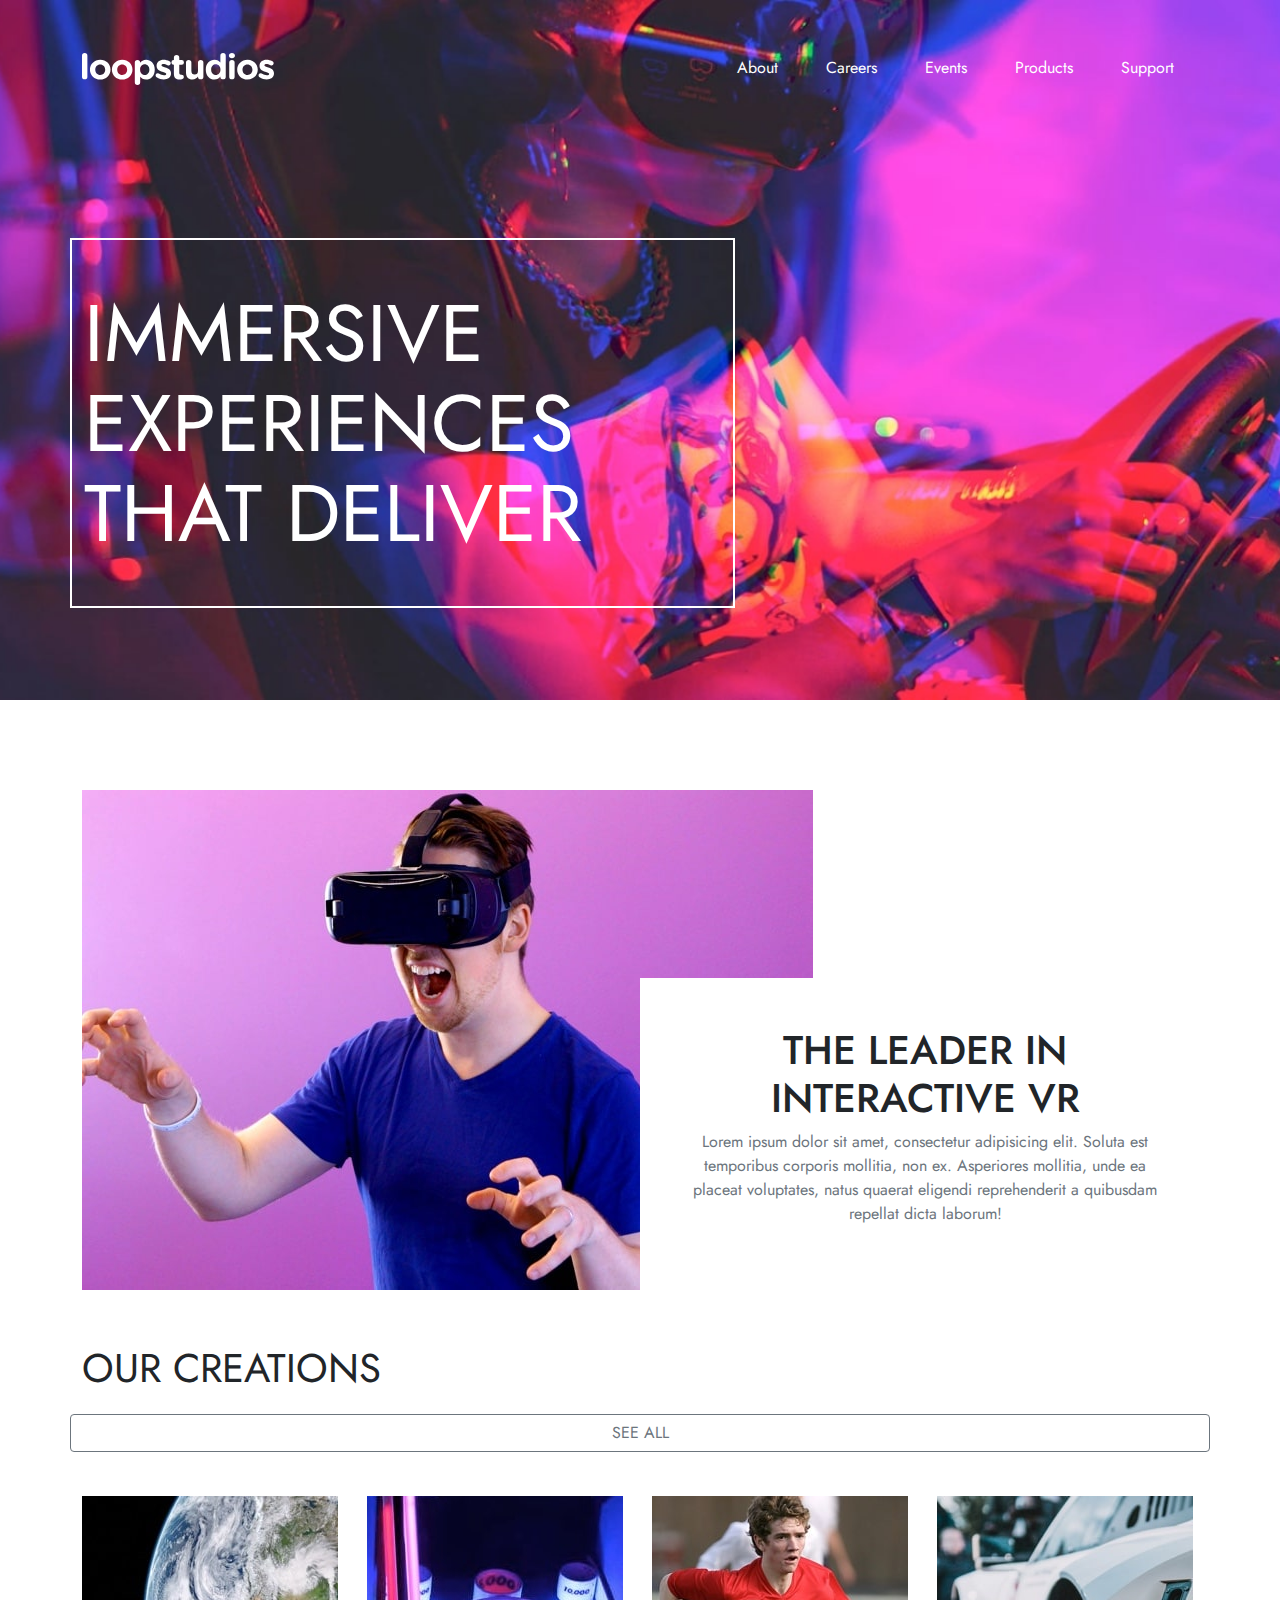
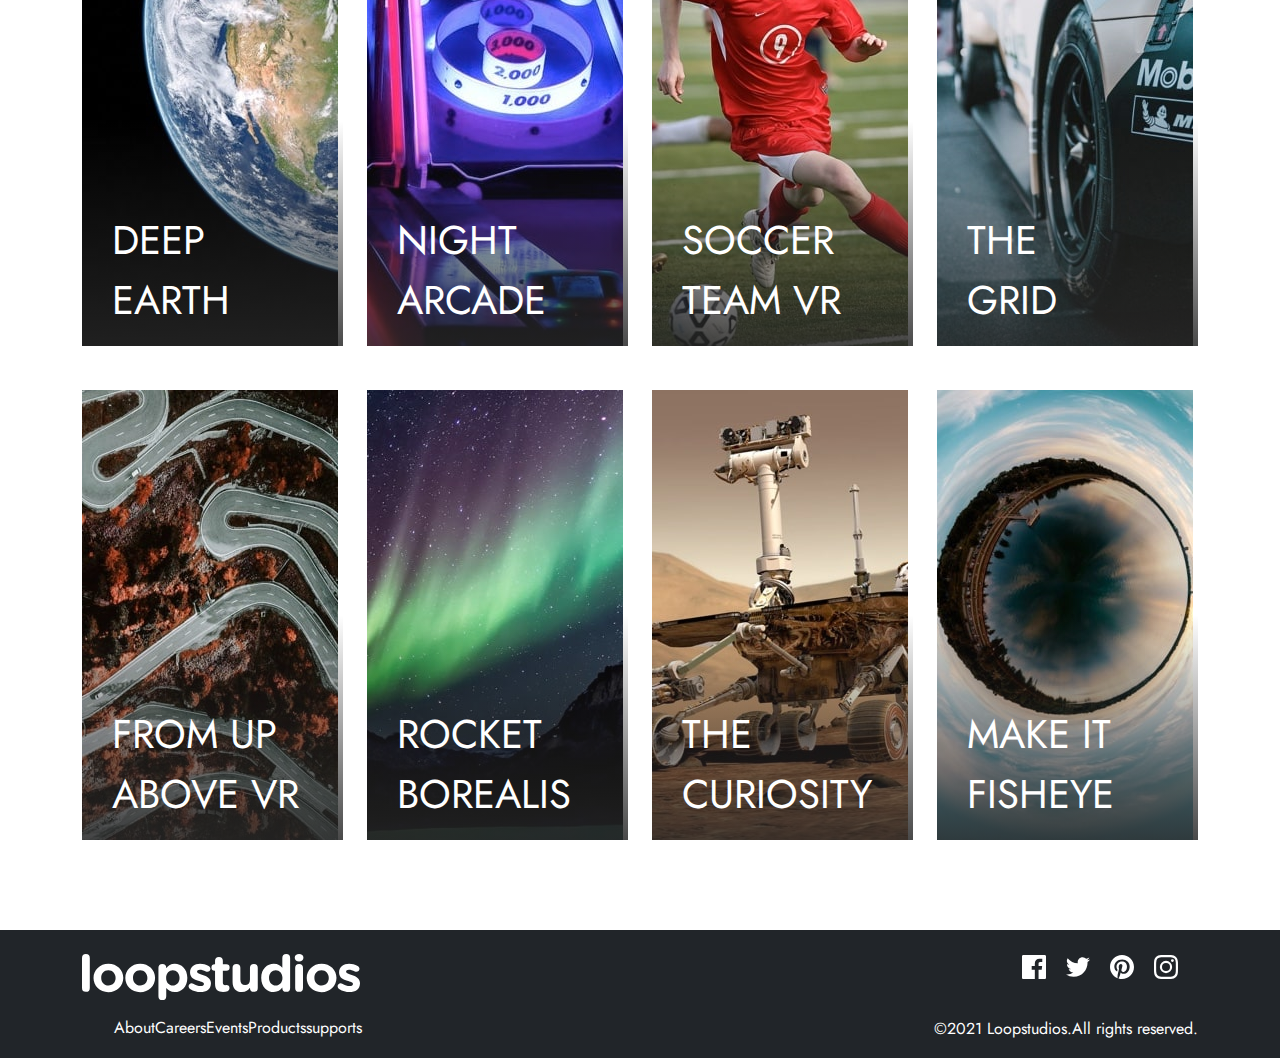
<file: index.html>
<!doctype html>
<html>
<head>
<meta charset="utf-8">
<title>Untitled Document</title>
<meta name="viewport" content="width=device-width, initial-scale=1.0">
<link rel="stylesheet" href="bootstrap.min.css">
<!--<link rel="stylesheet" href="https://maxcdn.bootstrapcdn.com/bootstrap/4.0.0/css/bootstrap.min.css" integrity="sha384-Gn5384xqQ1aoWXA+058RXPxPg6fy4IWvTNh0E263XmFcJlSAwiGgFAW/dAiS6JXm" crossorigin="anonymous">-->
<link rel="stylesheet" type="text/css" href="tamrin6-boot2.css">
<link rel="preconnect" href="https://fonts.gstatic.com">
<link href="https://fonts.googleapis.com/css2?family=Jost:ital,wght@0,200;1,300&display=swap" rel="stylesheet">
</head>
<body>
<header>
   <div class="container-fluid nav-pic pb-5" >
  	  <div class="container">
				 <nav class="navbar navbar-expand-lg navbar-light pt-5 px-0 navbar-f">
						  <a class="navbar-brand" href="#"><img src="images/logo.svg"></a>
						  <button class="navbar-toggler" type="button" data-toggle="collapse" onClick="openNav()" aria-controls="navbarSupportedContent" aria-expanded="false" aria-label="Toggle navigation">
							<span class="navbar-toggler-icon"></span>
						  </button>

						  <div class="collapse navbar-collapse justify-content-end" id="navbarSupportedContent">
								  <ul class="navbar-nav">
										  <li class="nav-item mx-3 d-flex flex-column align-items-sm-center align-items-center">
											<a class="nav-link text-white" href="#">About</a>
											<div class="nav-underline"></div>
										  </li>
										  <li class="nav-item mx-3 d-flex flex-column align-items-sm-center align-items-center">
											<a class="nav-link text-white" href="#">Careers</a>
											<div class="nav-underline"></div>
										  </li>
										  <li class="nav-item mx-3 d-flex flex-column align-items-sm-center align-items-center">
											<a class="nav-link text-white" href="#">Events</a>
											<div class="nav-underline"></div>
										  </li>
										  <li class="nav-item mx-3 d-flex flex-column align-items-sm-center align-items-center">
											<a class="nav-link text-white" href="#">Products</a>
											<div class="nav-underline"></div>
										  </li>
										  <li class="nav-item mx-3 d-flex flex-column align-items-sm-center align-items-center">
											<a class="nav-link text-white" href="#">Support</a>
											<div class="nav-underline"></div>
										  </li>  
									</ul>
					      </div>
					      <div id="mySidenav" class="sidenav">
							  <a href="#" class="closebtn" onclick="closeNav()">&times;</a>
							  <a href="#">About</a>
							  <a href="#">Careers</a>
							  <a href="#">Events</a>
							  <a href="#">Products</a>
							  <a href="#">Support</a>
						  </div>
		         </nav>
		         <div class="row">
		         	<div class="col-lg-7 pl-5 py-md-5 nav-box text-uppercase text-white">immersive<br>experiences<br>that deliver</div>
		         </div>
  	  </div>
   </div>
</header>
<main class="main-marjin">
  <div class="container">
	   <section>
		     <div class="row flex-column flex-lg-row position-relative my-5">
			        <div class="col-lg-8">
					   <img src="images/image-interactive.jpg" class="img-fluid">
					</div>
					<div class="col-lg-6 position-absolute p-5 bg-white row1">
					   <div class="d-felx justify-content-center align-items-center">
					   	  <h1 class="text-uppercase text-dark text-center text-lg-left">the leader in interactive vr</h1>
					      <p class="text-secondary text-center text-lg-left">Lorem ipsum dolor sit amet, consectetur adipisicing elit. Soluta est temporibus corporis mollitia, non ex. Asperiores mollitia, unde ea placeat voluptates, natus quaerat eligendi reprehenderit a quibusdam repellat dicta laborum!</p>
					   </div>
			        </div>
		     </div>
	   </section>
	   <section>
		   <div class="row d-flex flex-md-row justify-content-md-between flex-column align-items-center main-row1">
				<p class="text-uppercase text-dark pl-2">our creations</p>

				<div class="btn btn-outline-secondary px-5 mb-4 d-none d-md-block">SEE ALL</div>
		   </div>
		   <div class="row row-cols-1 row-cols-md-3 row-cols-lg-4 gy-4 justify-content-center">
			      <div class="col">	  
							<div class="item position-relative">
						       <img src="mobile/image-deep-earth.jpg" alt="" class="img-fluid d-block d-md-none">
						       <img src="images/image-deep-earth.jpg" alt="" class="img-fluid d-none d-md-block"> 
							   <div class="item-gradiant position-absolute">
							     
							   </div>
							    <p class="text-white item-text text-uppercase position-absolute">DEEP<br>EARTH</p>
							</div>
				 </div>
		         <div class="col">	  
							<div class="item position-relative" >
						       <img src="mobile/image-night-arcade.jpg" alt="" class="img-fluid d-block d-md-none">
						       <img src="images/image-night-arcade.jpg" alt="" class="img-fluid d-none d-md-block"> 
							   <div class="item-gradiant position-absolute">
							     
							   </div>
							    <p class="text-white item-text text-uppercase position-absolute">night<br>arcade</p>
							</div>
				 </div>
		          <div class="col">	  
							<div class="item position-relative" >
						       <img src="mobile/image-soccer-team.jpg" alt="" class="img-fluid d-block d-md-none">
						       <img src="images/image-soccer-team.jpg" alt="" class="img-fluid d-none d-md-block"> 
							   <div class="item-gradiant position-absolute">
							     
							   </div>
							    <p class="text-white item-text text-uppercase position-absolute">soccer<br>team vr</p>
							</div>
				 </div>
		          <div class="col">	  
							<div class="item position-relative" >
						       <img src="mobile/image-grid.jpg" alt="" class="img-fluid d-block d-md-none">
						       <img src="images/image-grid.jpg" alt="" class="img-fluid d-none d-md-block"> 
							   <div class="item-gradiant position-absolute">
							     
							   </div>
							    <p class="text-white item-text text-uppercase position-absolute">the<br>grid</p>
							</div>
				 </div>
		          <div class="col">	  
							<div class="item position-relative" >
						       <img src="mobile/image-from-above.jpg" alt="" class="img-fluid d-block d-md-none">
						       <img src="images/image-from-above.jpg" alt="" class="img-fluid d-none d-md-block"> 
							   <div class="item-gradiant position-absolute">
							     
							   </div>
							    <p class="text-white item-text text-uppercase position-absolute">from up<br>above vr</p>
							</div>
				 </div>
		          <div class="col">	  
							<div class="item position-relative" >
						       <img src="mobile/image-pocket-borealis.jpg" alt="" class="img-fluid d-block d-md-none">
						       <img src="images/image-pocket-borealis.jpg" alt="" class="img-fluid d-none d-md-block"> 
							   <div class="item-gradiant position-absolute">
							     
							   </div>
							    <p class="text-white item-text text-uppercase position-absolute">rocket<br>borealis</p>
							</div>
				 </div>
		          <div class="col">	  
							<div class="item position-relative" >
						       <img src="mobile/image-curiosity.jpg" alt="" class="img-fluid d-block d-md-none">
						       <img src="images/image-curiosity.jpg" alt="" class="img-fluid d-none d-md-block"> 
							   <div class="item-gradiant position-absolute">
							     
							   </div>
							    <p class="text-white item-text text-uppercase position-absolute">the<br>curiosity</p>
							</div>
				 </div>
		          <div class="col">	  
							<div class="item position-relative" >
						       <img src="mobile/image-fisheye.jpg" alt="" class="img-fluid d-block d-md-none">
						       <img src="images/image-fisheye.jpg" alt="" class="img-fluid d-none d-md-block"> 
							   <div class="item-gradiant position-absolute">
							     
							   </div>
							    <p class="text-white item-text text-uppercase position-absolute">make it<br>fisheye</p>
							</div>
				 </div>
			      
			     

			 
		   </div>
		   <div class="d-flex flex-row justify-content-center">
		      <div class="btn btn-outline-secondary px-5 my-5 d-block-none d-md-none">SEE ALL</div>
		   </div>
	   </section>
   </div>
</main>
<footer class="footer1">
	<div class="containerfluid bg-dark">
	  <div class="container">
		<div class="row justify-content-center justify-content-md-between pt-4">
		  <div class="col-md-6 d-flex justify-content-center justify-content-md-start">
		  	<img src="images/logo.svg">
		  </div>
		  <div class="col-md-6 pr-0">
		  	<ul class="d-flex flex-row justify-content-center justify-content-md-end row1" >
				<li><a href="#"><img src="images/icon-facebook.svg" alt=""><div></div></a></li>
				<li><a href="#"><img src="images/icon-twitter.svg" alt=""><div></div></a></li>
				<li><a href="#"><img src="images/icon-pinterest.svg" alt=""><div></div></a></li>
				<li><a href="#"><img src="images/icon-instagram.svg" alt=""><div></div></a></li>
			</ul>
		  </div>	
		</div>
		<div class="row justify-content-between">
			 <div class="col-md-6 d-flex flex-row justify-content-center justify-content-md-start">
		  	   <ul class="d-flex flex-column flex-md-row pl-0 mt-3 row2 " >
					<li class="d-flex flex-column justify-content-center align-items-center mr-3"><a href="#">About</a><div></div></li>
					<li class="d-flex flex-column justify-content-center align-items-center mr-3"><a href="#">Careers</a><div></div></li>
					<li class="d-flex flex-column justify-content-center align-items-center mr-3"><a href="#">Events</a><div></div></li>
					<li class="d-flex flex-column justify-content-center align-items-center mr-3"><a href="#">Products</a><div></div></li>
					<li class="d-flex flex-column justify-content-center align-items-center mr-3"><a href="#">supports</a><div></div></li>
			  </ul>
		     </div>
		     <div class="col-md-6 d-flex justify-content-center justify-content-md-end align-items-center text-white">
	         	<div>
	         		&copy;2021 Loopstudios.All rights reserved.
	         	</div>
		         		
			 </div>	
		</div>
		</div>
    </div>	
</footer>
<script src="SideNav.js"></script>
<script src="https://code.jquery.com/jquery-3.2.1.slim.min.js" integrity="sha384-KJ3o2DKtIkvYIK3UENzmM7KCkRr/rE9/Qpg6aAZGJwFDMVNA/GpGFF93hXpG5KkN" crossorigin="anonymous"></script>
<script src="https://cdnjs.cloudflare.com/ajax/libs/popper.js/1.12.9/umd/popper.min.js" integrity="sha384-ApNbgh9B+Y1QKtv3Rn7W3mgPxhU9K/ScQsAP7hUibX39j7fakFPskvXusvfa0b4Q" crossorigin="anonymous"></script>
<script src="https://maxcdn.bootstrapcdn.com/bootstrap/4.0.0/js/bootstrap.min.js" integrity="sha384-JZR6Spejh4U02d8jOt6vLEHfe/JQGiRRSQQxSfFWpi1MquVdAyjUar5+76PVCmYl" crossorigin="anonymous"></script>
</body>
</html>
</file>
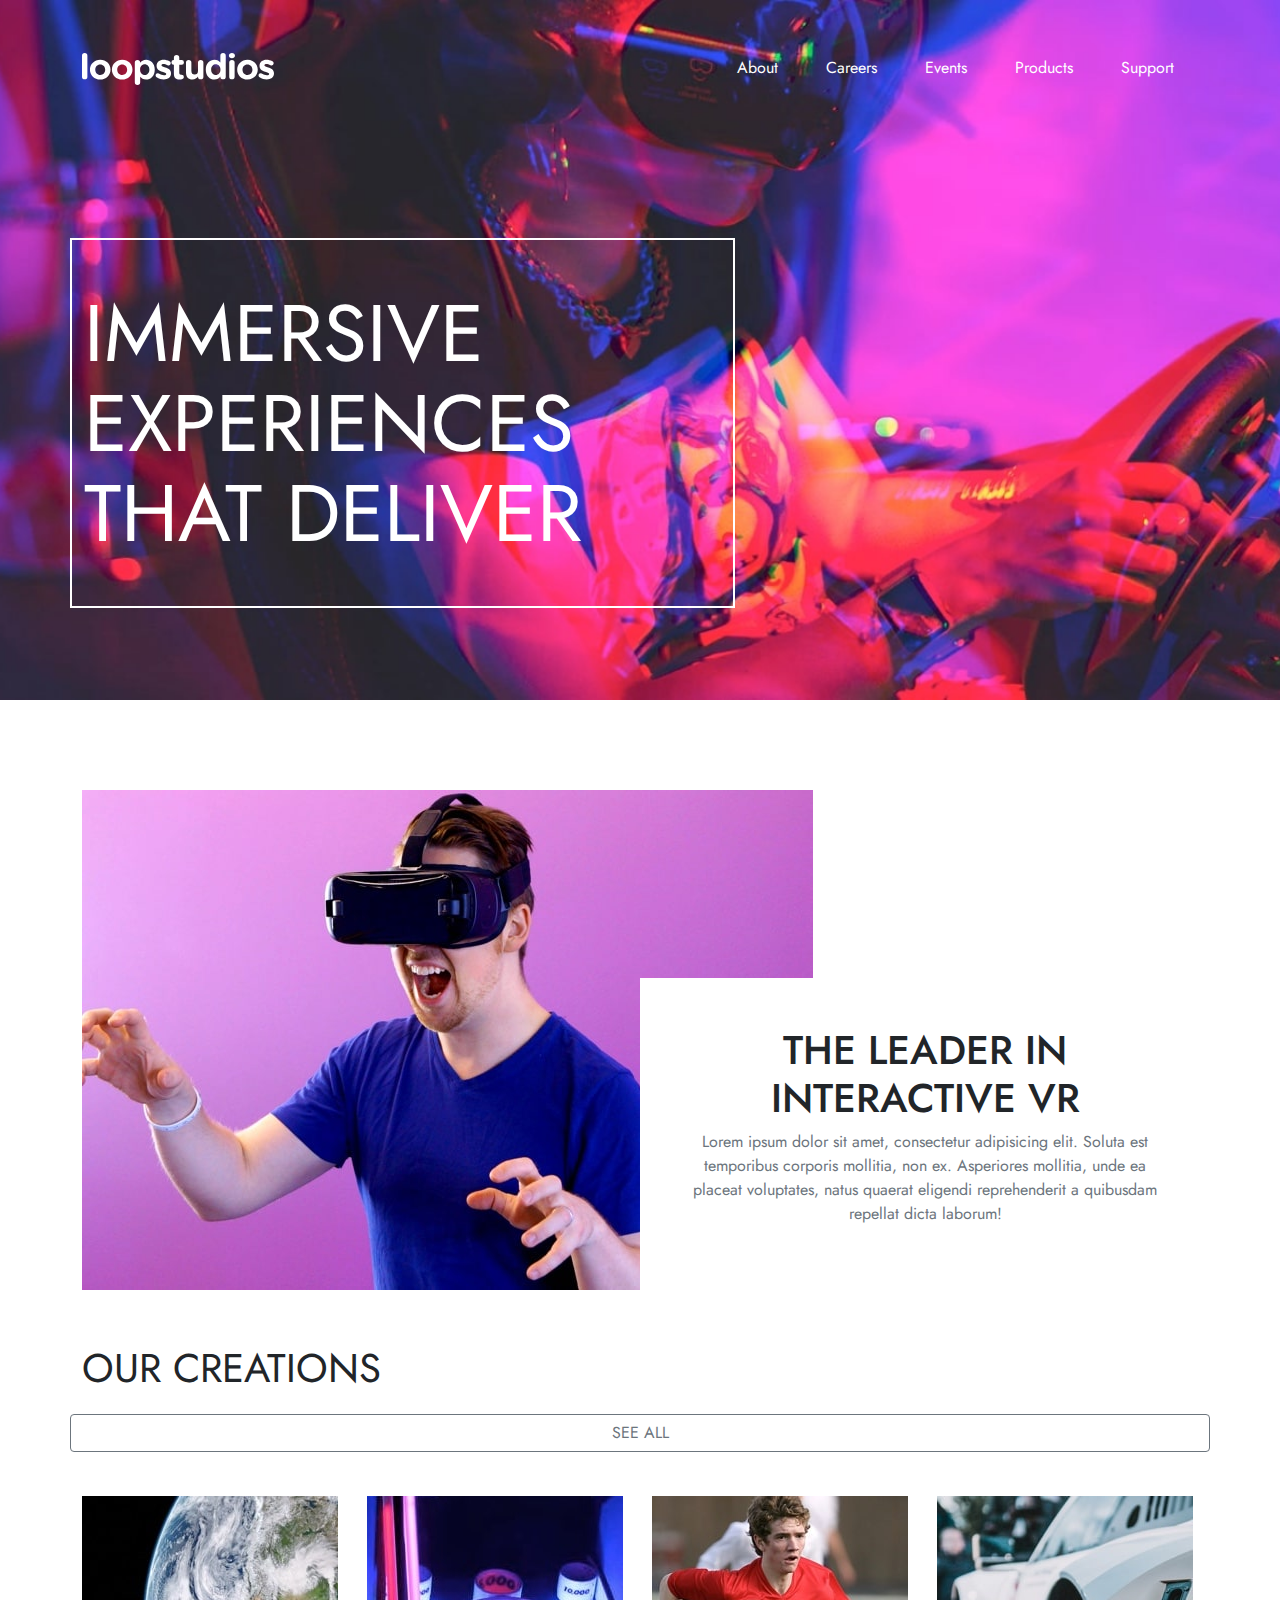
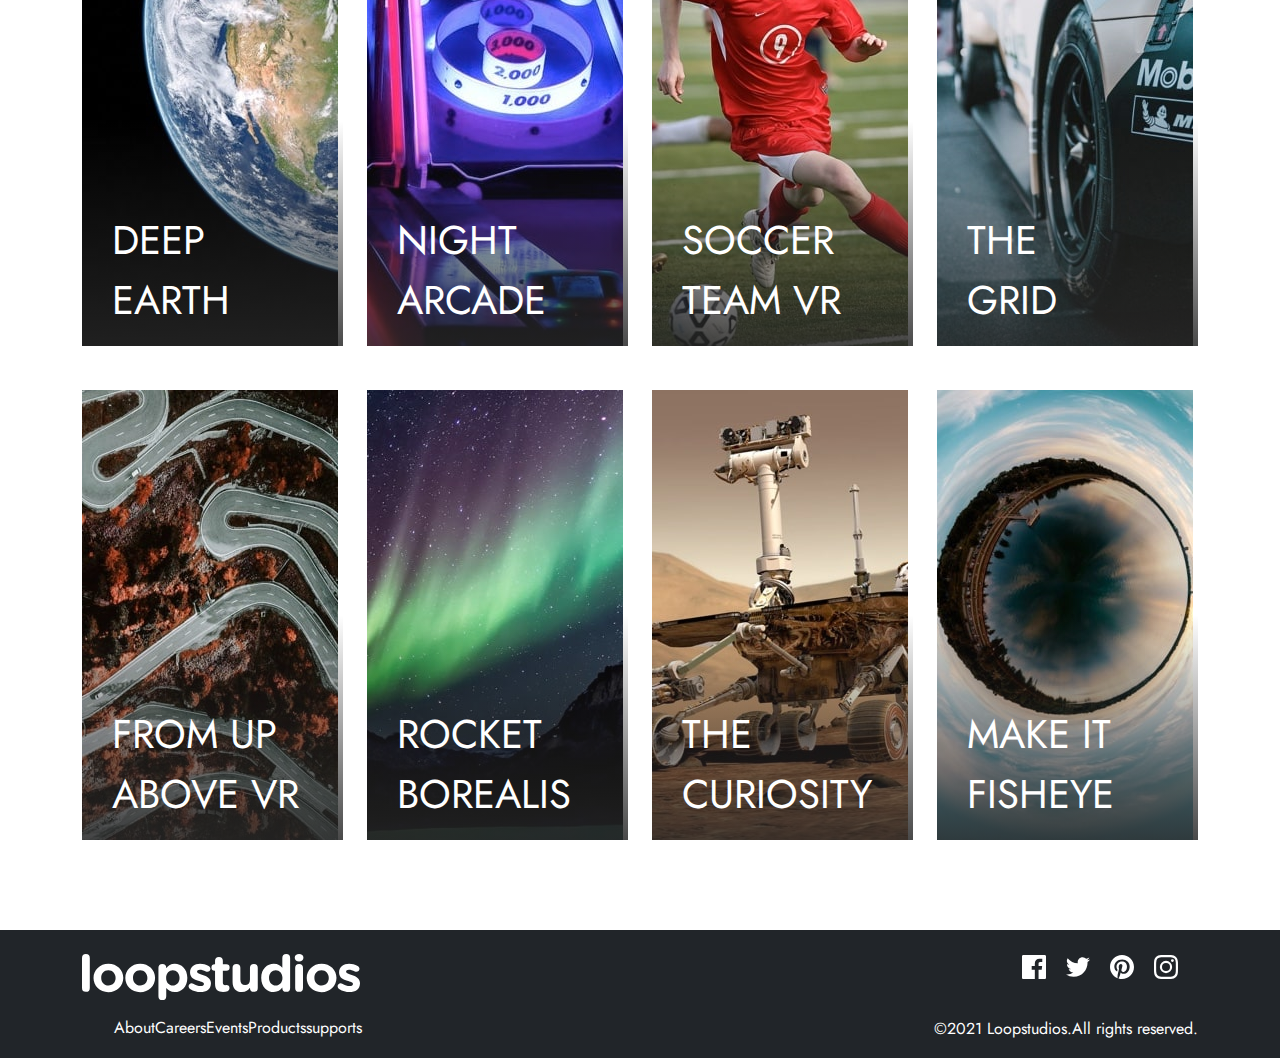
<file: tamrin6-boot2.html>
<!doctype html>
<html>
<head>
<meta charset="utf-8">
<title>Untitled Document</title>
<meta name="viewport" content="width=device-width, initial-scale=1.0">
<link rel="stylesheet" href="bootstrap.min.css">
<!--<link rel="stylesheet" href="https://maxcdn.bootstrapcdn.com/bootstrap/4.0.0/css/bootstrap.min.css" integrity="sha384-Gn5384xqQ1aoWXA+058RXPxPg6fy4IWvTNh0E263XmFcJlSAwiGgFAW/dAiS6JXm" crossorigin="anonymous">-->
<link rel="stylesheet" type="text/css" href="tamrin6-boot2.css">
<link rel="preconnect" href="https://fonts.gstatic.com">
<link href="https://fonts.googleapis.com/css2?family=Jost:ital,wght@0,200;1,300&display=swap" rel="stylesheet">
</head>
<body>
<header>
   <div class="container-fluid nav-pic pb-5" >
  	  <div class="container">
				 <nav class="navbar navbar-expand-lg navbar-light pt-5 px-0 navbar-f">
						  <a class="navbar-brand" href="#"><img src="images/logo.svg"></a>
						  <button class="navbar-toggler" type="button" data-toggle="collapse" onClick="openNav()" aria-controls="navbarSupportedContent" aria-expanded="false" aria-label="Toggle navigation">
							<span class="navbar-toggler-icon"></span>
						  </button>

						  <div class="collapse navbar-collapse justify-content-end" id="navbarSupportedContent">
								  <ul class="navbar-nav">
										  <li class="nav-item mx-3 d-flex flex-column align-items-sm-center align-items-center">
											<a class="nav-link text-white" href="#">About</a>
											<div class="nav-underline"></div>
										  </li>
										  <li class="nav-item mx-3 d-flex flex-column align-items-sm-center align-items-center">
											<a class="nav-link text-white" href="#">Careers</a>
											<div class="nav-underline"></div>
										  </li>
										  <li class="nav-item mx-3 d-flex flex-column align-items-sm-center align-items-center">
											<a class="nav-link text-white" href="#">Events</a>
											<div class="nav-underline"></div>
										  </li>
										  <li class="nav-item mx-3 d-flex flex-column align-items-sm-center align-items-center">
											<a class="nav-link text-white" href="#">Products</a>
											<div class="nav-underline"></div>
										  </li>
										  <li class="nav-item mx-3 d-flex flex-column align-items-sm-center align-items-center">
											<a class="nav-link text-white" href="#">Support</a>
											<div class="nav-underline"></div>
										  </li>  
									</ul>
					      </div>
					      <div id="mySidenav" class="sidenav">
							  <a href="#" class="closebtn" onclick="closeNav()">&times;</a>
							  <a href="#">About</a>
							  <a href="#">Careers</a>
							  <a href="#">Events</a>
							  <a href="#">Products</a>
							  <a href="#">Support</a>
						  </div>
		         </nav>
		         <div class="row">
		         	<div class="col-lg-7 pl-5 py-md-5 nav-box text-uppercase text-white">immersive<br>experiences<br>that deliver</div>
		         </div>
  	  </div>
   </div>
</header>
<main class="main-marjin">
  <div class="container">
	   <section>
		     <div class="row flex-column flex-lg-row position-relative my-5">
			        <div class="col-lg-8">
					   <img src="images/image-interactive.jpg" class="img-fluid">
					</div>
					<div class="col-lg-6 position-absolute p-5 bg-white row1">
					   <div class="d-felx justify-content-center align-items-center">
					   	  <h1 class="text-uppercase text-dark text-center text-lg-left">the leader in interactive vr</h1>
					      <p class="text-secondary text-center text-lg-left">Lorem ipsum dolor sit amet, consectetur adipisicing elit. Soluta est temporibus corporis mollitia, non ex. Asperiores mollitia, unde ea placeat voluptates, natus quaerat eligendi reprehenderit a quibusdam repellat dicta laborum!</p>
					   </div>
			        </div>
		     </div>
	   </section>
	   <section>
		   <div class="row d-flex flex-md-row justify-content-md-between flex-column align-items-center main-row1">
				<p class="text-uppercase text-dark pl-2">our creations</p>

				<div class="btn btn-outline-secondary px-5 mb-4 d-none d-md-block">SEE ALL</div>
		   </div>
		   <div class="row row-cols-1 row-cols-md-3 row-cols-lg-4 gy-4 justify-content-center">
			      <div class="col">	  
							<div class="item position-relative">
						       <img src="mobile/image-deep-earth.jpg" alt="" class="img-fluid d-block d-md-none">
						       <img src="images/image-deep-earth.jpg" alt="" class="img-fluid d-none d-md-block"> 
							   <div class="item-gradiant position-absolute">
							     
							   </div>
							    <p class="text-white item-text text-uppercase position-absolute">DEEP<br>EARTH</p>
							</div>
				 </div>
		         <div class="col">	  
							<div class="item position-relative" >
						       <img src="mobile/image-night-arcade.jpg" alt="" class="img-fluid d-block d-md-none">
						       <img src="images/image-night-arcade.jpg" alt="" class="img-fluid d-none d-md-block"> 
							   <div class="item-gradiant position-absolute">
							     
							   </div>
							    <p class="text-white item-text text-uppercase position-absolute">night<br>arcade</p>
							</div>
				 </div>
		          <div class="col">	  
							<div class="item position-relative" >
						       <img src="mobile/image-soccer-team.jpg" alt="" class="img-fluid d-block d-md-none">
						       <img src="images/image-soccer-team.jpg" alt="" class="img-fluid d-none d-md-block"> 
							   <div class="item-gradiant position-absolute">
							     
							   </div>
							    <p class="text-white item-text text-uppercase position-absolute">soccer<br>team vr</p>
							</div>
				 </div>
		          <div class="col">	  
							<div class="item position-relative" >
						       <img src="mobile/image-grid.jpg" alt="" class="img-fluid d-block d-md-none">
						       <img src="images/image-grid.jpg" alt="" class="img-fluid d-none d-md-block"> 
							   <div class="item-gradiant position-absolute">
							     
							   </div>
							    <p class="text-white item-text text-uppercase position-absolute">the<br>grid</p>
							</div>
				 </div>
		          <div class="col">	  
							<div class="item position-relative" >
						       <img src="mobile/image-from-above.jpg" alt="" class="img-fluid d-block d-md-none">
						       <img src="images/image-from-above.jpg" alt="" class="img-fluid d-none d-md-block"> 
							   <div class="item-gradiant position-absolute">
							     
							   </div>
							    <p class="text-white item-text text-uppercase position-absolute">from up<br>above vr</p>
							</div>
				 </div>
		          <div class="col">	  
							<div class="item position-relative" >
						       <img src="mobile/image-pocket-borealis.jpg" alt="" class="img-fluid d-block d-md-none">
						       <img src="images/image-pocket-borealis.jpg" alt="" class="img-fluid d-none d-md-block"> 
							   <div class="item-gradiant position-absolute">
							     
							   </div>
							    <p class="text-white item-text text-uppercase position-absolute">rocket<br>borealis</p>
							</div>
				 </div>
		          <div class="col">	  
							<div class="item position-relative" >
						       <img src="mobile/image-curiosity.jpg" alt="" class="img-fluid d-block d-md-none">
						       <img src="images/image-curiosity.jpg" alt="" class="img-fluid d-none d-md-block"> 
							   <div class="item-gradiant position-absolute">
							     
							   </div>
							    <p class="text-white item-text text-uppercase position-absolute">the<br>curiosity</p>
							</div>
				 </div>
		          <div class="col">	  
							<div class="item position-relative" >
						       <img src="mobile/image-fisheye.jpg" alt="" class="img-fluid d-block d-md-none">
						       <img src="images/image-fisheye.jpg" alt="" class="img-fluid d-none d-md-block"> 
							   <div class="item-gradiant position-absolute">
							     
							   </div>
							    <p class="text-white item-text text-uppercase position-absolute">make it<br>fisheye</p>
							</div>
				 </div>
			      
			     

			 
		   </div>
		   <div class="d-flex flex-row justify-content-center">
		      <div class="btn btn-outline-secondary px-5 my-5 d-block-none d-md-none">SEE ALL</div>
		   </div>
	   </section>
   </div>
</main>
<footer class="footer1">
	<div class="containerfluid bg-dark">
	  <div class="container">
		<div class="row justify-content-center justify-content-md-between pt-4">
		  <div class="col-md-6 d-flex justify-content-center justify-content-md-start">
		  	<img src="images/logo.svg">
		  </div>
		  <div class="col-md-6 pr-0">
		  	<ul class="d-flex flex-row justify-content-center justify-content-md-end row1" >
				<li><a href="#"><img src="images/icon-facebook.svg" alt=""><div></div></a></li>
				<li><a href="#"><img src="images/icon-twitter.svg" alt=""><div></div></a></li>
				<li><a href="#"><img src="images/icon-pinterest.svg" alt=""><div></div></a></li>
				<li><a href="#"><img src="images/icon-instagram.svg" alt=""><div></div></a></li>
			</ul>
		  </div>	
		</div>
		<div class="row justify-content-between">
			 <div class="col-md-6 d-flex flex-row justify-content-center justify-content-md-start">
		  	   <ul class="d-flex flex-column flex-md-row pl-0 mt-3 row2 " >
					<li class="d-flex flex-column justify-content-center align-items-center mr-3"><a href="#">About</a><div></div></li>
					<li class="d-flex flex-column justify-content-center align-items-center mr-3"><a href="#">Careers</a><div></div></li>
					<li class="d-flex flex-column justify-content-center align-items-center mr-3"><a href="#">Events</a><div></div></li>
					<li class="d-flex flex-column justify-content-center align-items-center mr-3"><a href="#">Products</a><div></div></li>
					<li class="d-flex flex-column justify-content-center align-items-center mr-3"><a href="#">supports</a><div></div></li>
			  </ul>
		     </div>
		     <div class="col-md-6 d-flex justify-content-center justify-content-md-end align-items-center text-white">
	         	<div>
	         		&copy;2021 Loopstudios.All rights reserved.
	         	</div>
		         		
			 </div>	
		</div>
		</div>
    </div>	
</footer>
<script src="SideNav.js"></script>
<script src="https://code.jquery.com/jquery-3.2.1.slim.min.js" integrity="sha384-KJ3o2DKtIkvYIK3UENzmM7KCkRr/rE9/Qpg6aAZGJwFDMVNA/GpGFF93hXpG5KkN" crossorigin="anonymous"></script>
<script src="https://cdnjs.cloudflare.com/ajax/libs/popper.js/1.12.9/umd/popper.min.js" integrity="sha384-ApNbgh9B+Y1QKtv3Rn7W3mgPxhU9K/ScQsAP7hUibX39j7fakFPskvXusvfa0b4Q" crossorigin="anonymous"></script>
<script src="https://maxcdn.bootstrapcdn.com/bootstrap/4.0.0/js/bootstrap.min.js" integrity="sha384-JZR6Spejh4U02d8jOt6vLEHfe/JQGiRRSQQxSfFWpi1MquVdAyjUar5+76PVCmYl" crossorigin="anonymous"></script>
</body>
</html>
</file>
<file: tamrin6-boot2.css>
/* CSS Document */
/*nav*/
*{
	margin: 0px;
	padding: 0px;
	box-sizing: border-box;
}
body{
	font-family: 'Jost', sans-serif;
}
.nav-pic{
	background-image: url(images/image-hero.jpg);
	background-size: cover;
	background-position: center top;
	min-height: 700px;
	max-height:800px;	
}
.nav-box{
	font-size: 80px;
	font-weight: 400;
	border: 2px solid white;
	line-height: 90px;
	margin-top: 140px;
}

.nav-underline{
	width: 0px;
	height: 2px;
	background-color: white;
}

nav li:hover div{
	transition: all .3s linear;
	width: 30px;
	height: 2px;	
}
/*main*/
.main-row1 p{
	font-size: 40px;
}
/*row1*/
.row1-img{
	background-image: url(images/image-interactive.jpg);
	background-size: cover;
	height: 500px;
}
.row1{
    bottom: 0px;
	right: 0px;	
}
footer .row1 li{
	margin-right:20px;
}

/*section2*/
.main-marjin{
	margin-bottom: 90px;
	margin-top: 90px;
}
.item{
	background-size:cover;
	overflow: hidden;
	margin-top: 20px;
}
.item-gradiant{
	background-image: linear-gradient(to top,rgba(38,38,38,0.84),rgba(38,38,38,0));
	width: 100%;
	height: 50%;
	bottom: 0;
	transition: all 0.5s ease;
}

.item:hover .item-gradiant{
	    background-image: linear-gradient(to top,rgba(255,255,255,0.6),rgba(255,255,255,0.7));
		height: 100%;
		width: 100%;
	    z-index: 9;
}
.item-text{
	bottom: 0px;
	left: 30px;
	font-size: 40px;
}
.item:hover .item-text{
	z-index: 10;
	color: #111 !important;
}
@media screen and (max-width:768px){
	.nav-pic{
	background-image: url(mobile/image-hero.jpg);
}
	.item-text{
		font-size: 30px;
	}
	.nav-box{
		font-size: 5vh;
		padding-left: 15px !important;
		margin-top: 230px
	}

	.row1-img{
	    background-image: url(mobile/image-interactive.jpg);
		max-height: 350px;
	}
	.item-gradiant{
	background-image: linear-gradient(to right,rgba(38,38,38,0.84),rgba(38,38,38,0));
	width: 50%;
	height: 100%;
}

.item:hover .item-gradiant{
	    background-image: linear-gradient(to right,rgba(255,255,255,0.6),rgba(255,255,255,0.7));
}
}
/*footer*/
.footer1 .row1,.row2 li{
	list-style: none;
}
.footer1 .row1 li div{
	width: 0px;
	height: 2px;
	background-color: white;
	margin-top: 3px;	
}
.footer1 .row1 li:hover div{
	width: 100%;
	transition: all .3s linear;
}
.footer1 .row2 li a{
	text-decoration: none;
	color: white;
}
footer .row2 li div{
	width: 0px;
	height: 2px;
	background-color: white;
}
.row2 li:hover div{
	transition: all .5s linear;
	width: 30px;
	height: 2px;	
}

/*navbar-collapse*/
@media screen and (max-width:992px){
	.navbar-collapse{
	position:absolute;
	z-index: 3;
	background-color: white;
	top: 92px;
	right: 0px;
	width: 200px;
}
	.navbar-toggler{
		background-color: white;
	}
	.nav-item .nav-link{
		color:gray!important;
	}
	.nav-underline{
	display: none;
}
.row1{
		position: relative !important;
		top: 20px;
}
}

/*sidenav*/
/* CSS Document */

.sidenav{
		  height: 100%;
		  width: 0;
		  position: fixed;
		  z-index: 1; 
		  top: 0; 
		  left: 0;
		  background-color: #111; 
		  overflow-x: hidden; 
		  padding-top: 60px; 
		  transition: 0.5s; 
	}	
.sidenav a {
		  padding: 8px 8px 8px 32px;
		  text-decoration: none;
		  font-size: 25px;
		  color: #818181;
		  display: block;
/*		  transition: 0.3s;*/
}
.sidenav .closebtn {
  position: absolute;
  top: 0;
  right: 25px;
  font-size: 36px;
  margin-left: 50px;
}
.sidenav a:hover {
  color: #f1f1f1;
}
</file>
